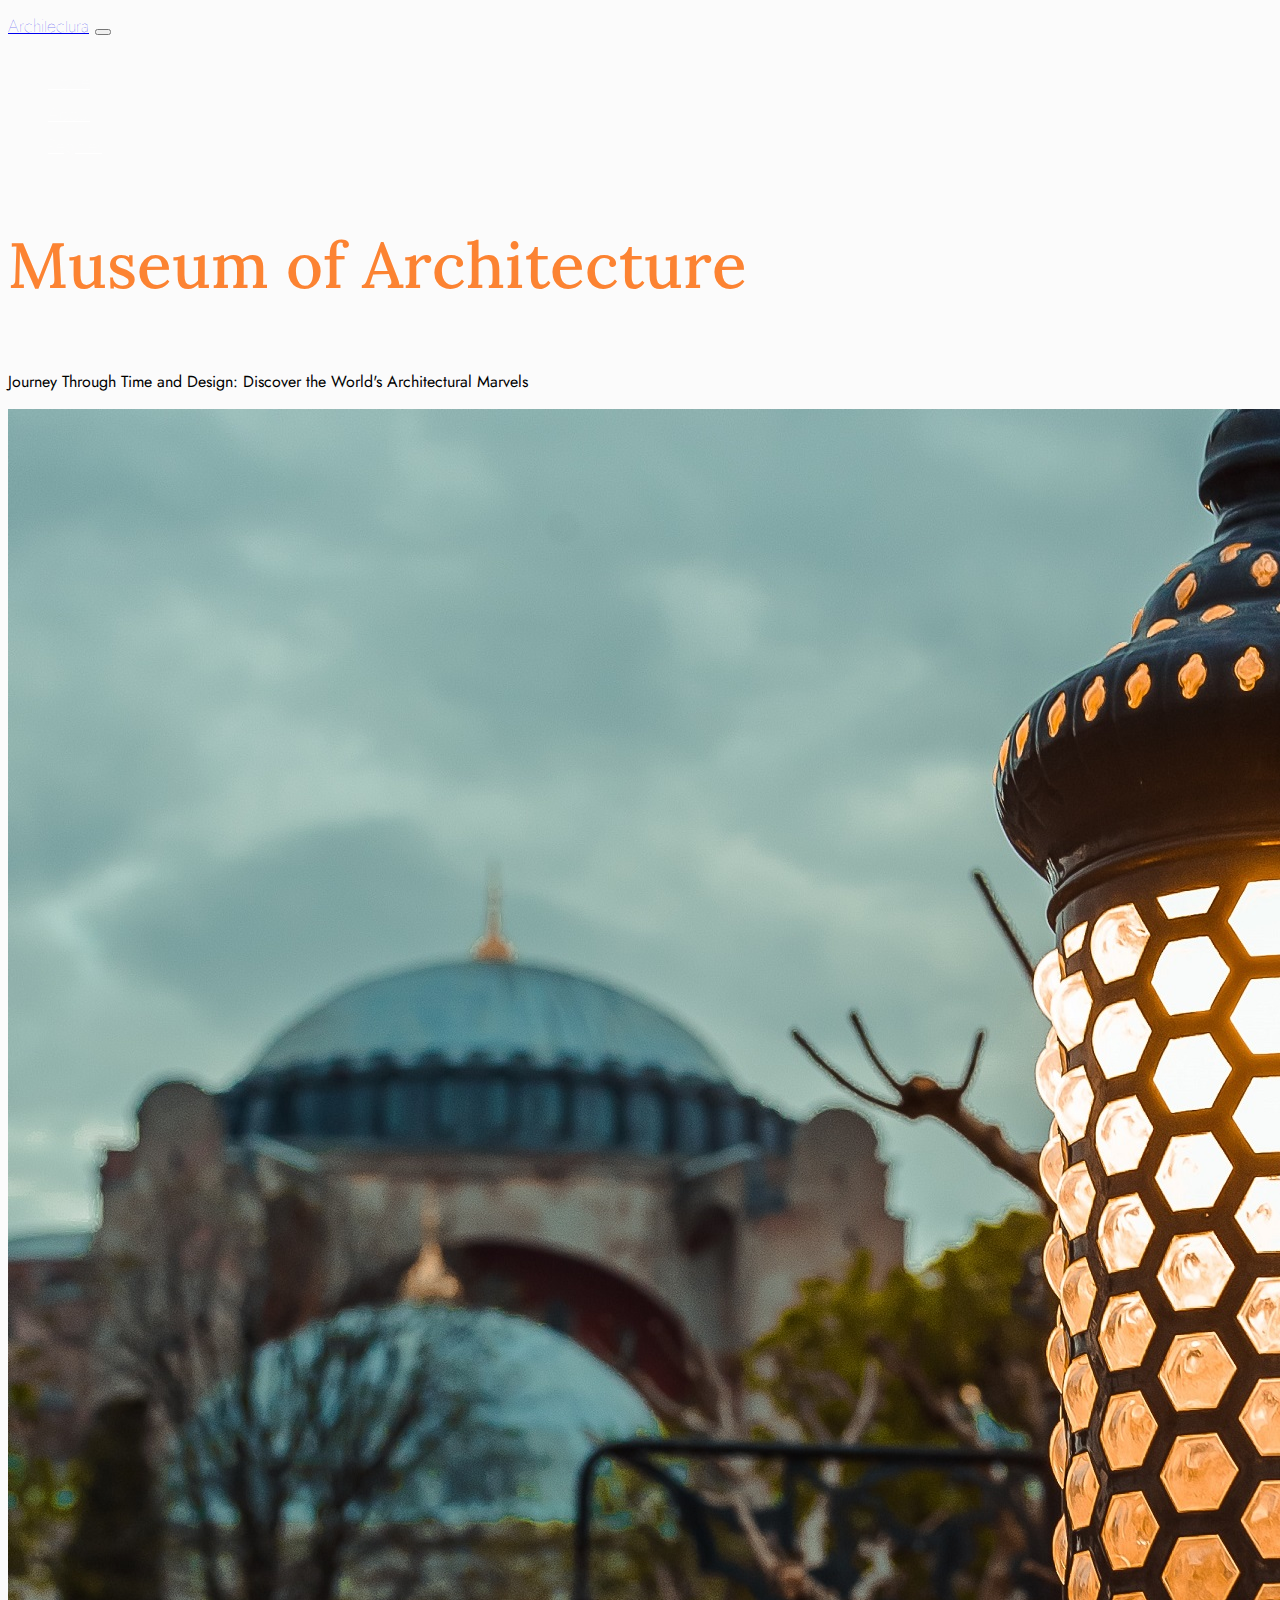
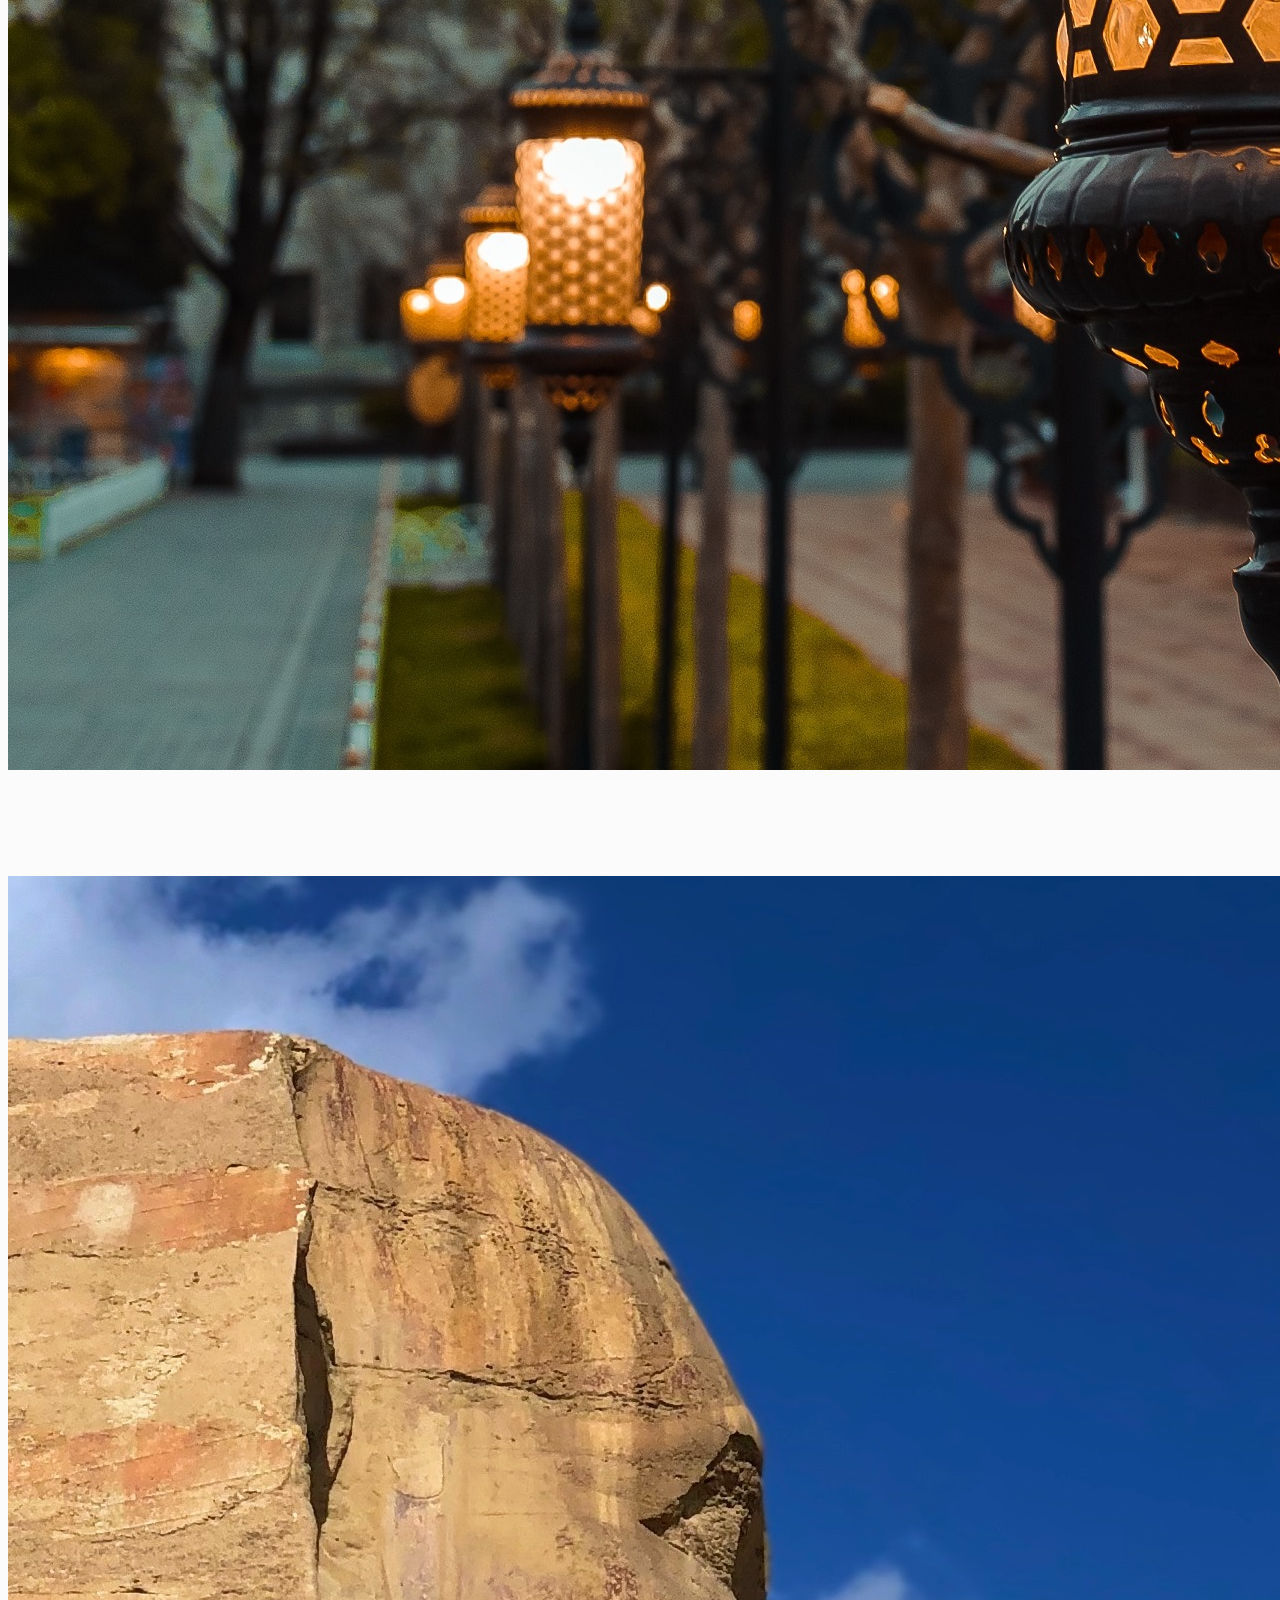
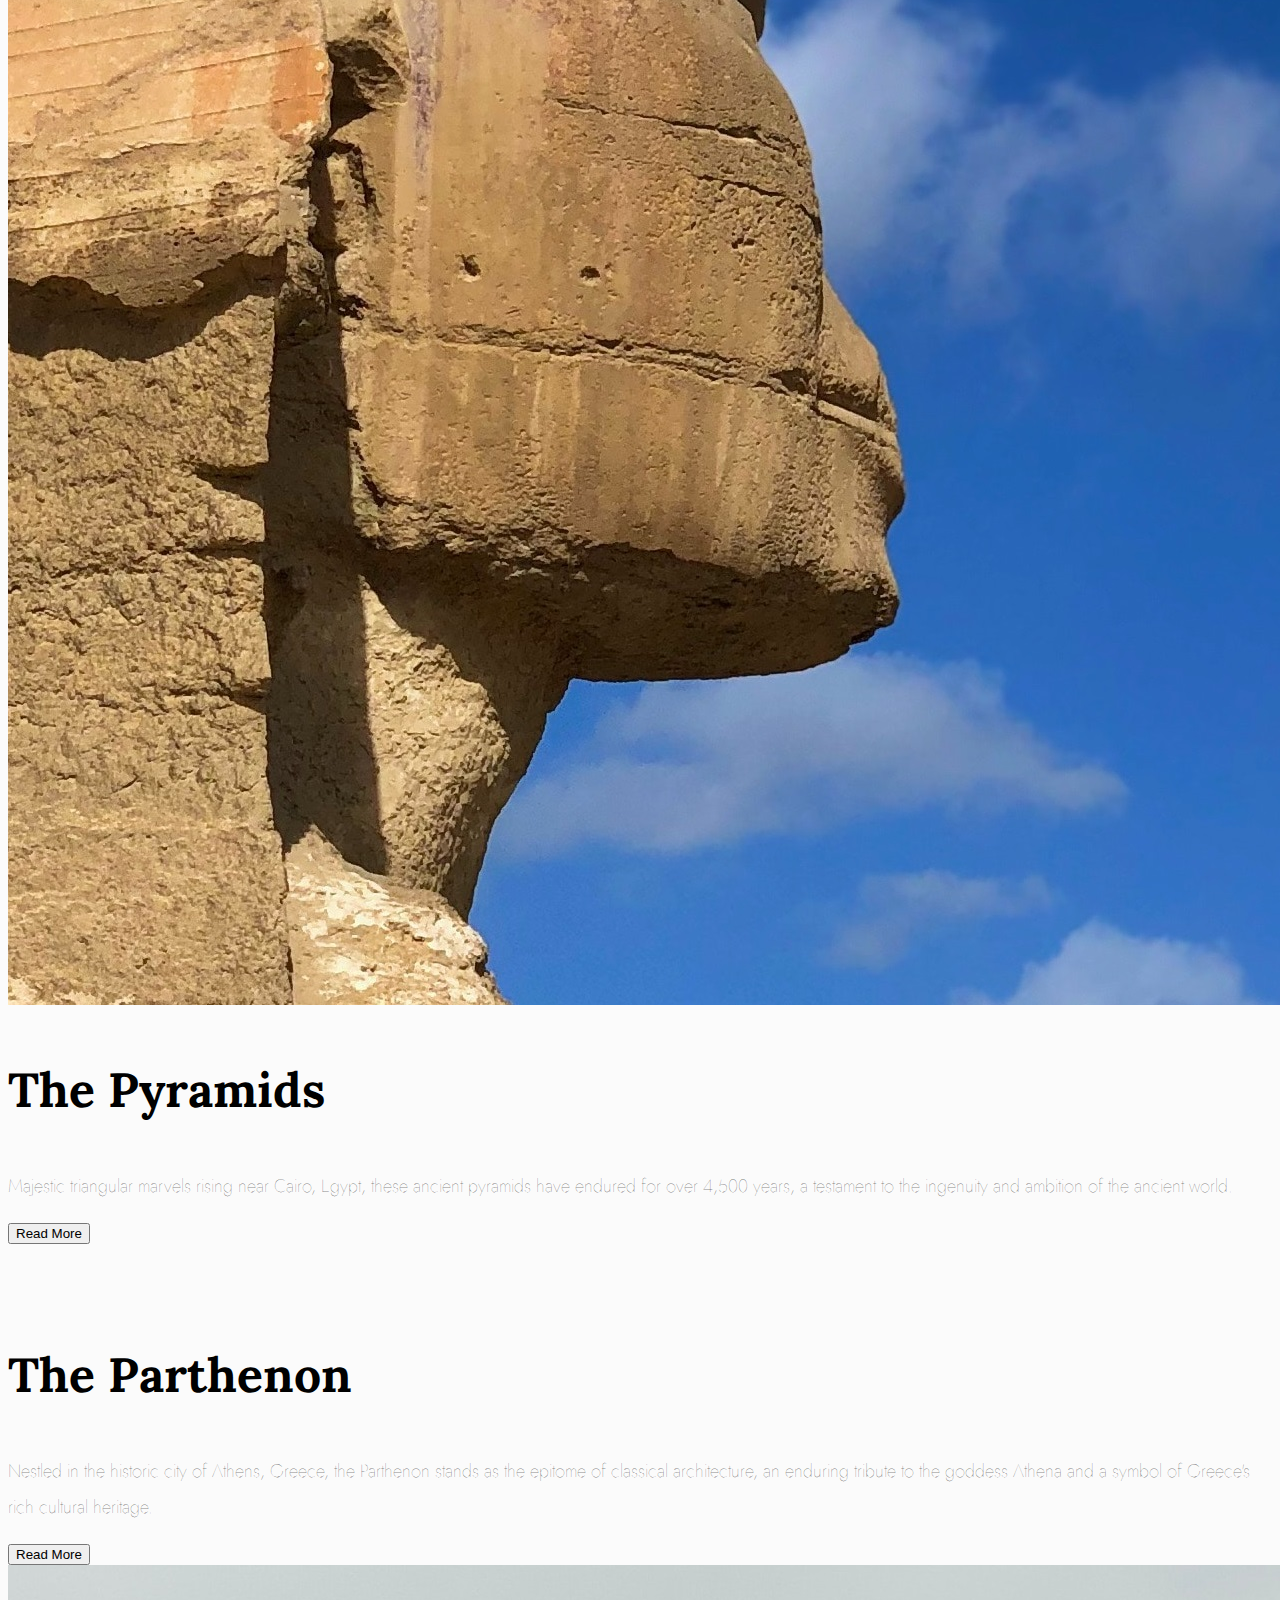
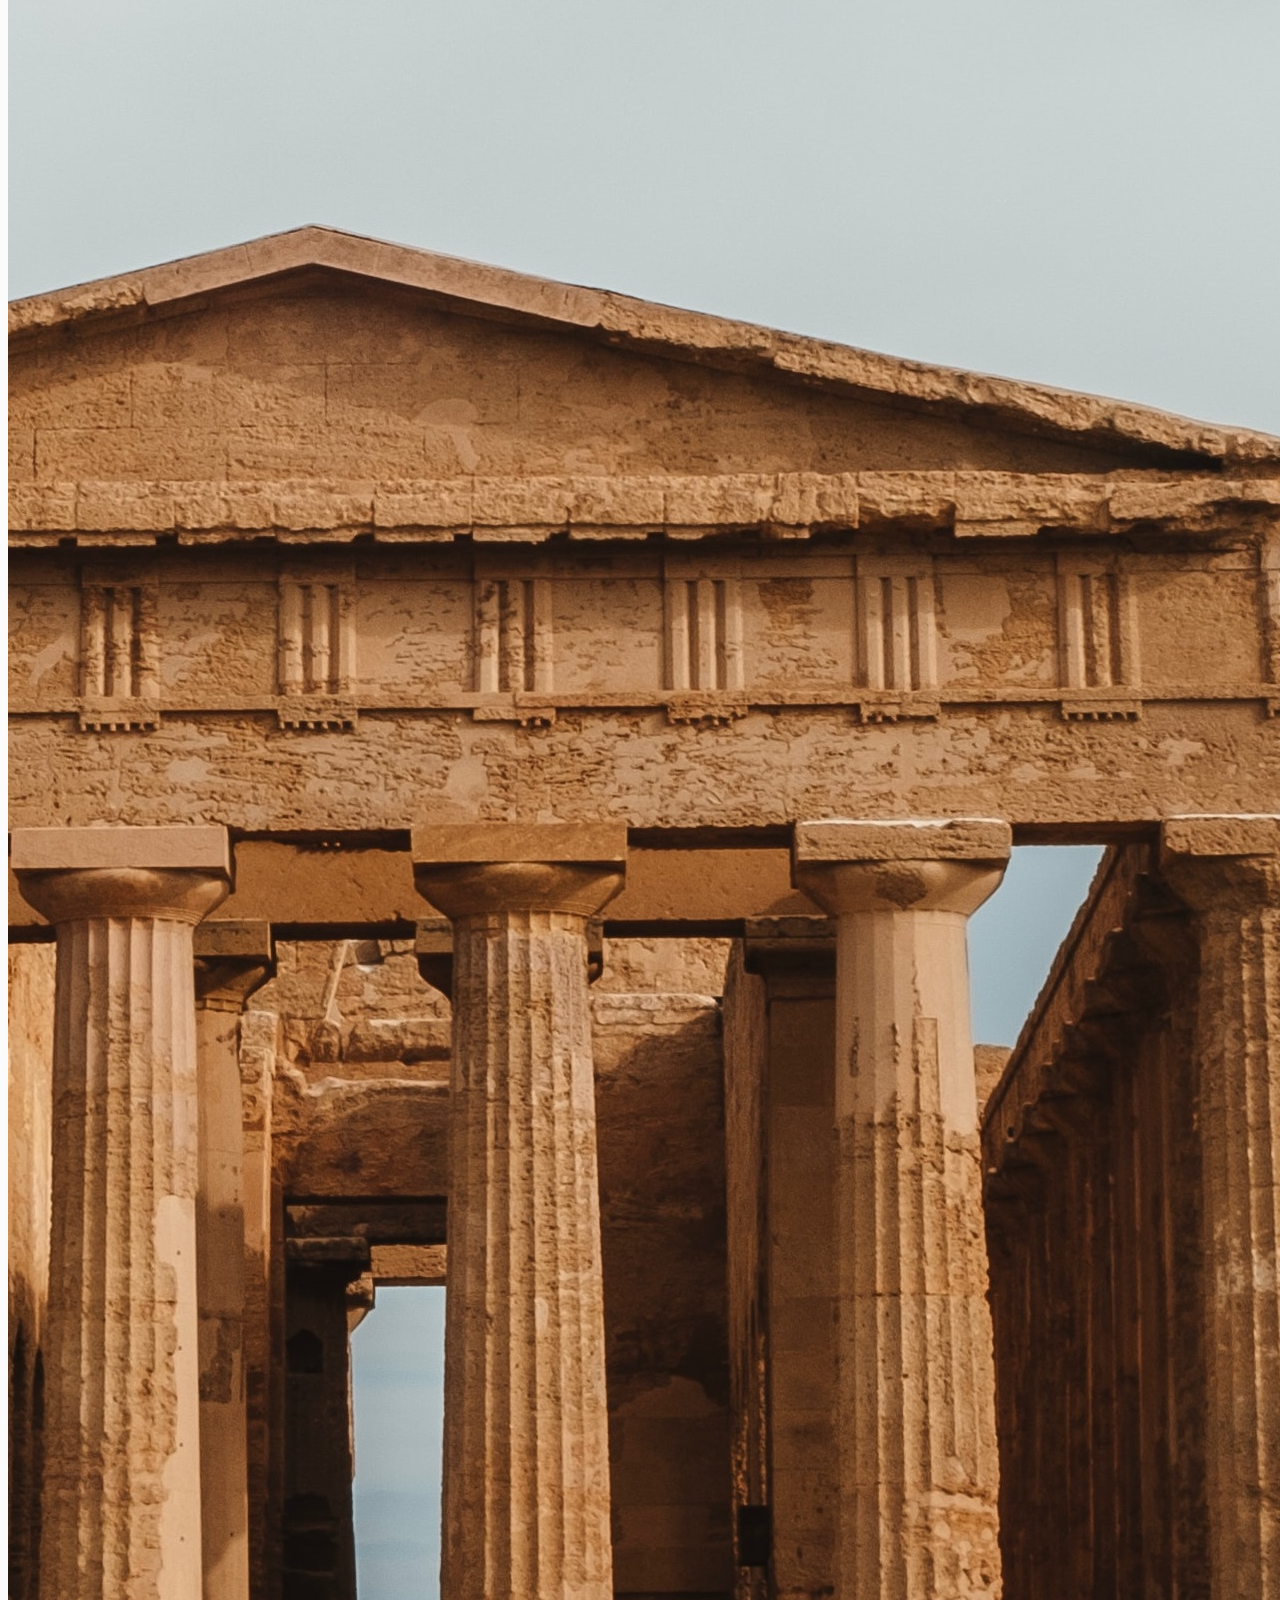
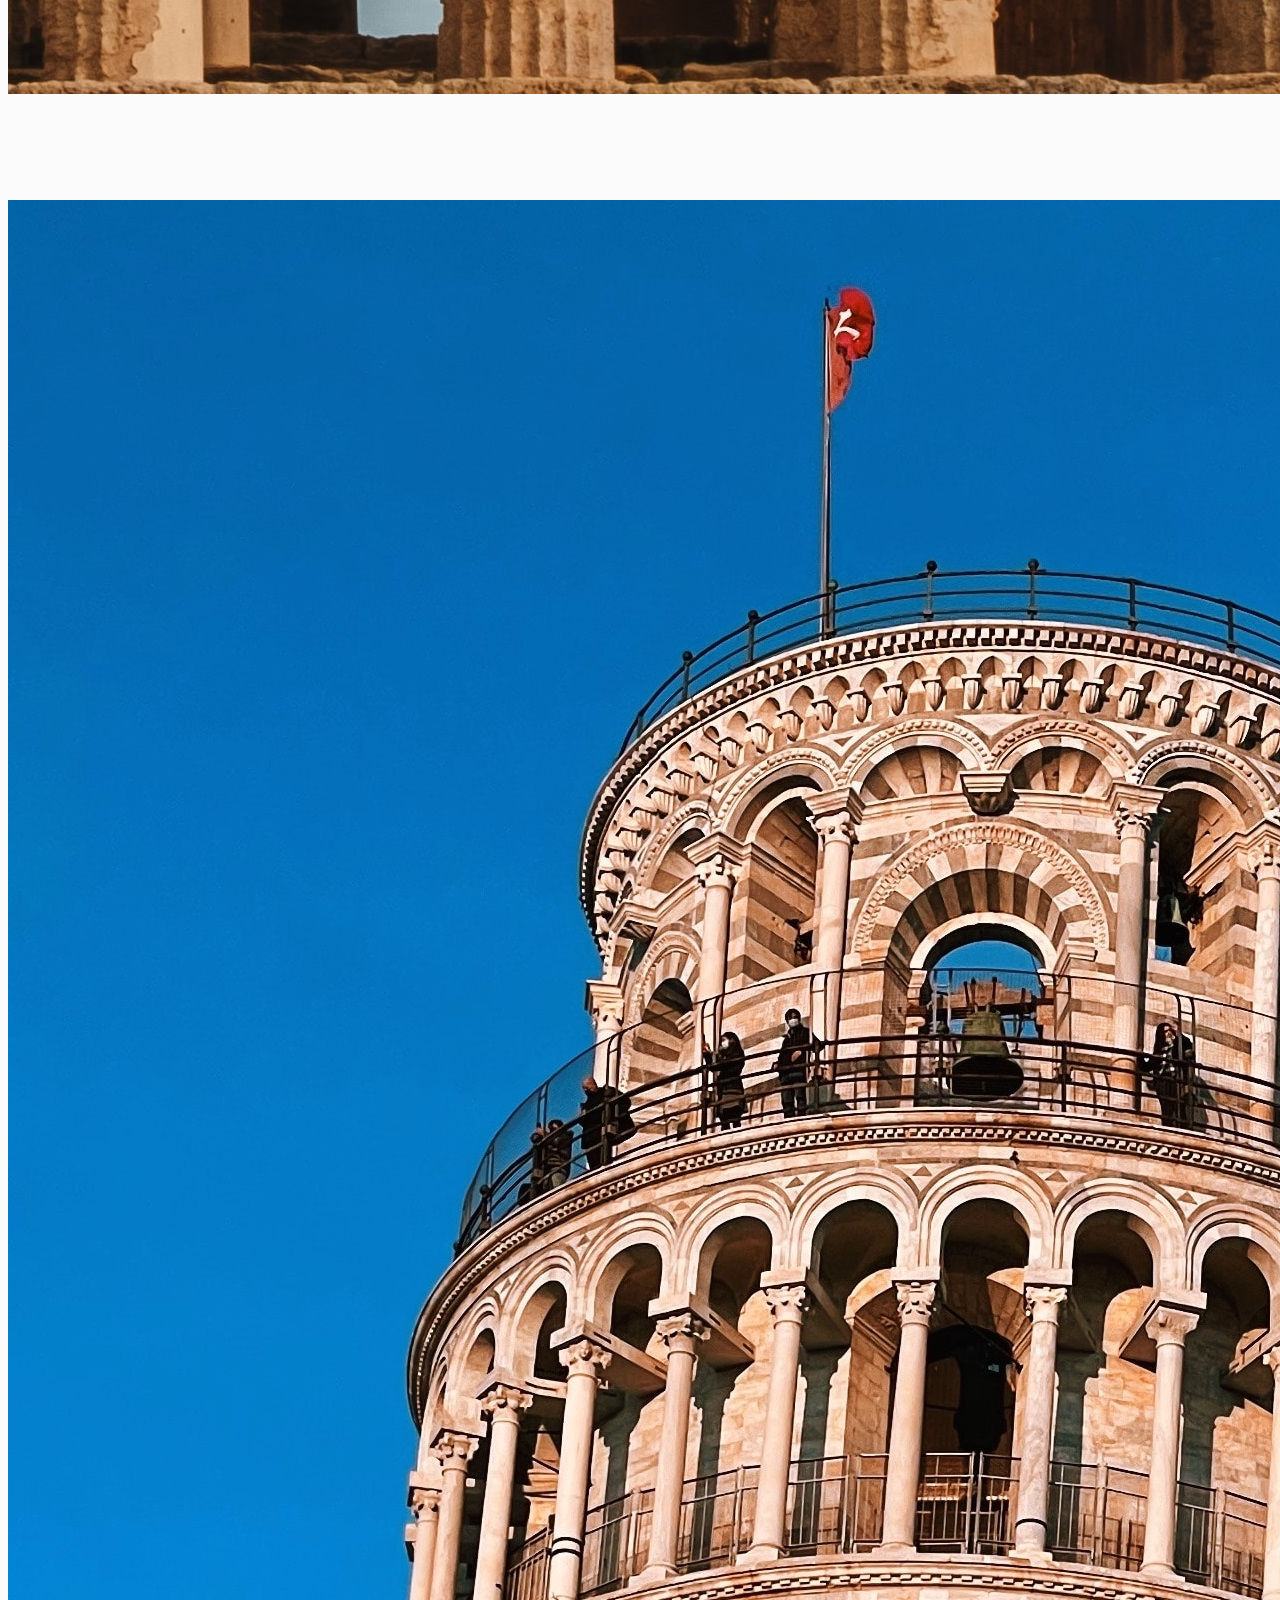
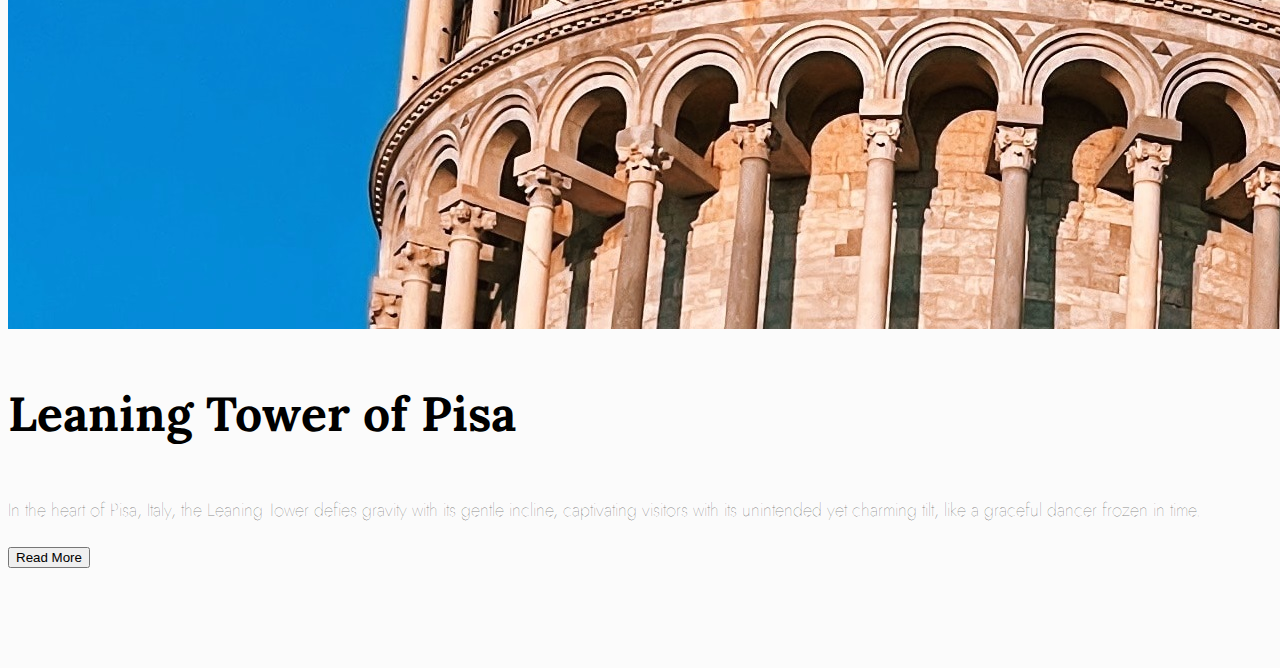
<file: index.html>
<!DOCTYPE html>
<html lang="en">
	<head>
		<!-- Required meta tags -->
		<meta charset="utf-8" />
		<meta
			name="viewport"
			content="width=device-width, initial-scale=1, shrink-to-fit=no" />

		<!-- Google Font -->
		<link
			href="https://fonts.googleapis.com/css?family=Nunito:200,300,400,700"
			rel="stylesheet" />

		<!-- Bootstrap CSS -->
		<link
			rel="stylesheet"
			href="https://stackpath.bootstrapcdn.com/bootstrap/4.1.3/css/bootstrap.min.css"
			integrity="sha384-MCw98/SFnGE8fJT3GXwEOngsV7Zt27NXFoaoApmYm81iuXoPkFOJwJ8ERdknLPMO"
			crossorigin="anonymous" />

		<!-- Custom CSS -->
		<link rel="stylesheet" href="app.css" />

		<title>Museum of Architecture</title>
	</head>

	<body>
		<nav
			id="mainNavbar"
			class="navbar navbar-dark navbar-expand-md py-0 fixed-top">
			<a href="#" class="navbar-brand">Architectura</a>
			<button
				class="navbar-toggler"
				data-toggle="collapse"
				data-target="#navLinks"
				aria-label="Toggle navigation">
				<span class="navbar-toggler-icon"></span>
			</button>
			<div class="collapse navbar-collapse" id="navLinks">
				<ul class="navbar-nav">
					<li class="nav-item">
						<a href="" class="nav-link">Home</a>
					</li>
					<li class="nav-item">
						<a href="./aboutme.html" class="nav-link">About</a>
					</li>
					<li class="nav-item">
						<a href="./form.html" class="nav-link">Register</a>
					</li>
				</ul>
			</div>
		</nav>

		<section class="container-fluid px-0">
			<div class="row align-items-center">
				<div class="col-lg-6">
					<div
						id="headingGroup"
						class="align-items-center d-none d-lg-block mt-auto mb-auto">
						<h3 class="m-auto">Museum of Architecture</h3>
						<p class="ml-auto mr-auto mt-3">
							Journey Through Time and Design: Discover the
							World's Architectural Marvels
						</p>
					</div>
				</div>
				<div class="col-lg-6">
					<img class="img-fluid" src="imgs/lamp.jpg" alt="" />
				</div>
			</div>
		</section>

		<section class="container-fluid px-0">
			<div class="row align-items-center content">
				<div class="col-md-6 order-2 order-md-1">
					<img src="imgs/pyramid-crop.jpg" alt="" class="img-fluid" />
				</div>
				<div class="col-md-6 text-center order-1 order-md-2">
					<div class="row justify-content-center">
						<div class="col-10 col-lg-8 blurb mb-5 mb-md-0">
							<h3 class="article-heading">The Pyramids</h3>
							<p class="lead mt-4">
								Majestic triangular marvels rising near Cairo,
								Egypt, these ancient pyramids have endured for
								over 4,500 years, a testament to the ingenuity
								and ambition of the ancient world.
							</p>
							<button class="btn btn-outline-secondary">Read More</button>
						</div>
					</div>
				</div>
			</div>
			<div class="row align-items-center content">
				<div class="col-md-6 text-center">
					<div class="row justify-content-center">
						<div class="col-10 col-lg-8 blurb mb-5 mb-md-0">
							<h3 class="article-heading">The Parthenon</h3>
							<p class="lead mt-4">
								Nestled in the historic city of Athens, Greece,
								the Parthenon stands as the epitome of classical
								architecture, an enduring tribute to the goddess
								Athena and a symbol of Greece's rich cultural
								heritage.
							</p>
							<button class="btn btn-outline-secondary">Read More</button>
						</div>
					</div>
				</div>
				<div class="col-md-6">
					<img src="imgs/parthenon.jpg" alt="" class="img-fluid" />
				</div>
			</div>
			<div class="row align-items-center content">
				<div class="col-md-6 order-2 order-md-1">
					<img src="imgs/pisa-crop.jpg" alt="" class="img-fluid" />
				</div>
				<div class="col-md-6 text-center order-1 order-md-2">
					<div class="row justify-content-center">
						<div class="col-10 col-lg-8 blurb mb-5 mb-md-0">
							<h3 class="article-heading">
								Leaning Tower of Pisa
							</h3>
							<p class="lead mt-4">
								In the heart of Pisa, Italy, the Leaning Tower
								defies gravity with its gentle incline,
								captivating visitors with its unintended yet
								charming tilt, like a graceful dancer frozen in
								time.
							</p>
							<button class="btn btn-outline-secondary">Read More</button>
						</div>
					</div>
				</div>
			</div>
		</section>
		<!-- Optional JavaScript -->
		<!-- jQuery first, then Popper.js, then Bootstrap JS -->
		<script
			src="https://code.jquery.com/jquery-3.3.1.slim.min.js"
			integrity="sha384-q8i/X+965DzO0rT7abK41JStQIAqVgRVzpbzo5smXKp4YfRvH+8abtTE1Pi6jizo"
			crossorigin="anonymous"></script>
		<script
			src="https://cdnjs.cloudflare.com/ajax/libs/popper.js/1.14.3/umd/popper.min.js"
			integrity="sha384-ZMP7rVo3mIykV+2+9J3UJ46jBk0WLaUAdn689aCwoqbBJiSnjAK/l8WvCWPIPm49"
			crossorigin="anonymous"></script>
		<script
			src="https://stackpath.bootstrapcdn.com/bootstrap/4.1.3/js/bootstrap.min.js"
			integrity="sha384-ChfqqxuZUCnJSK3+MXmPNIyE6ZbWh2IMqE241rYiqJxyMiZ6OW/JmZQ5stwEULTy"
			crossorigin="anonymous"></script>

		<script>
			$(function () {
				$(document).scroll(function () {
					var $nav = $("#mainNavbar");
					$nav.toggleClass(
						"scrolled",
						$(this).scrollTop() > $nav.height()
					);
				});
			});
		</script>
	</body>
</html>
</file>
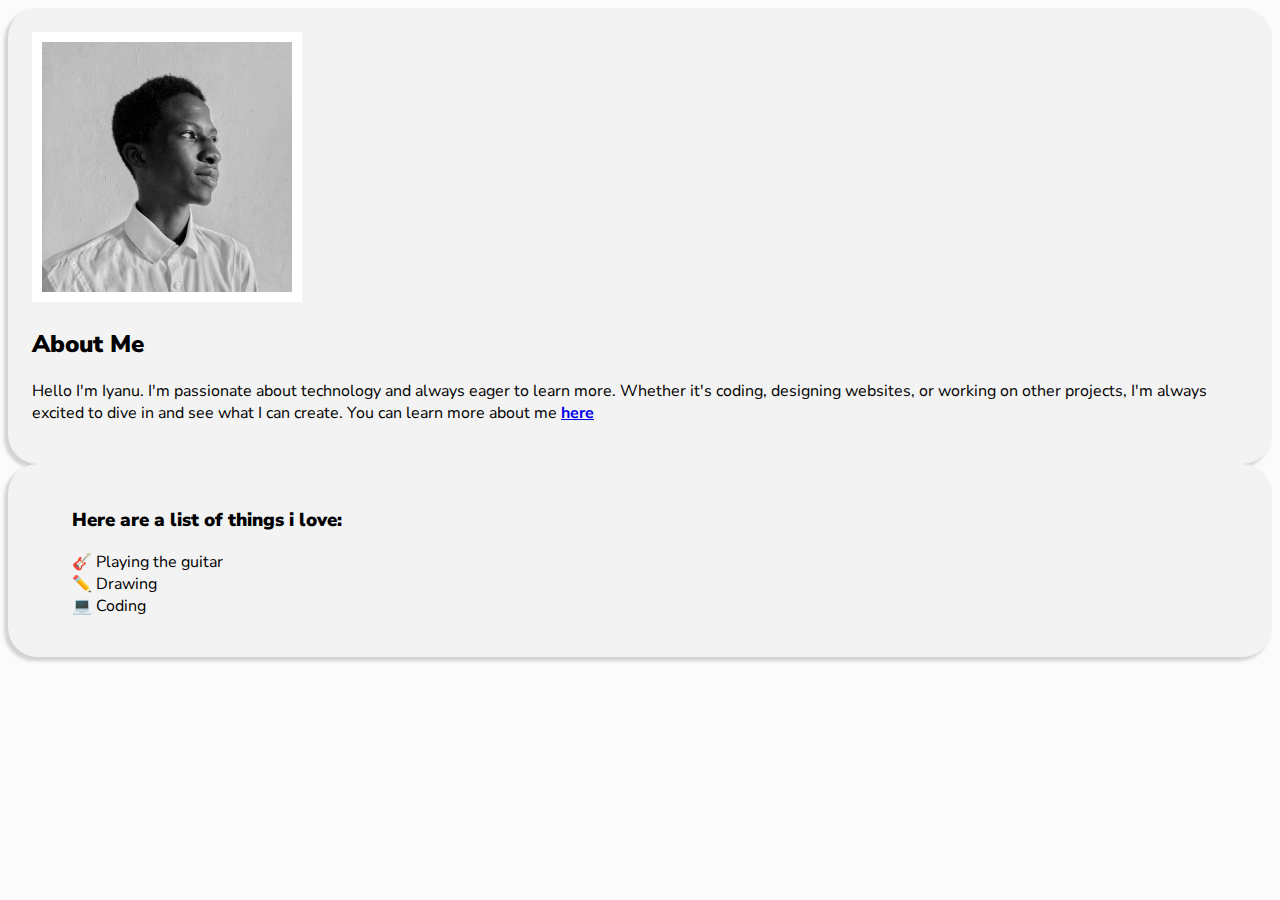
<file: aboutme.html>
<!DOCTYPE html>
<html lang="en">
	<head>
		<!-- Required meta tags -->
		<meta charset="utf-8" />
		<meta
			name="viewport"
			content="width=device-width, initial-scale=1, shrink-to-fit=no" />

		<!-- Google Font -->
		<link
			href="https://fonts.googleapis.com/css?family=Nunito:200,300,400,700"
			rel="stylesheet" />

		<!-- Bootstrap CSS -->
		<link
			rel="stylesheet"
			href="https://stackpath.bootstrapcdn.com/bootstrap/4.1.3/css/bootstrap.min.css"
			integrity="sha384-MCw98/SFnGE8fJT3GXwEOngsV7Zt27NXFoaoApmYm81iuXoPkFOJwJ8ERdknLPMO"
			crossorigin="anonymous" />

		<!-- Custom CSS -->
		<link rel="stylesheet" href="app.css" />

		<title>About Me</title>
	</head>
	<body class="container h-100">
		<div class="group row w-75 mt-5 ml-auto mr-auto">
			<img
				class="profile-img rounded-circle"
				src="./imgs/profile.jpg"
				alt="" />
			<div class="col ml-4 mt-auto mb-auto">
				<h2><b>About Me</b></h2>

				<p>
					Hello I'm Iyanu. I'm passionate about technology and always eager to learn
					more. Whether it's coding, designing websites, or working on
					other projects, I'm always excited to dive in and see what I
					can create. You can learn more about me <a href="http://twitter.com/iyanu_0luwa"><b>here</b></a>
				</p>
			</div>
		</div>
		<div class="group w-75 mt-5 mb-5 ml-auto mr-auto">
			<ul>
				<h3 class="mb-2"><b>Here are a list of things i love:</b></h3>
				<li>🎸 Playing the guitar</li>
				<li>✏️ Drawing</li>
				<li>💻 Coding</li>
			</ul>
		</div>

        
	</body>
</html>
</file>
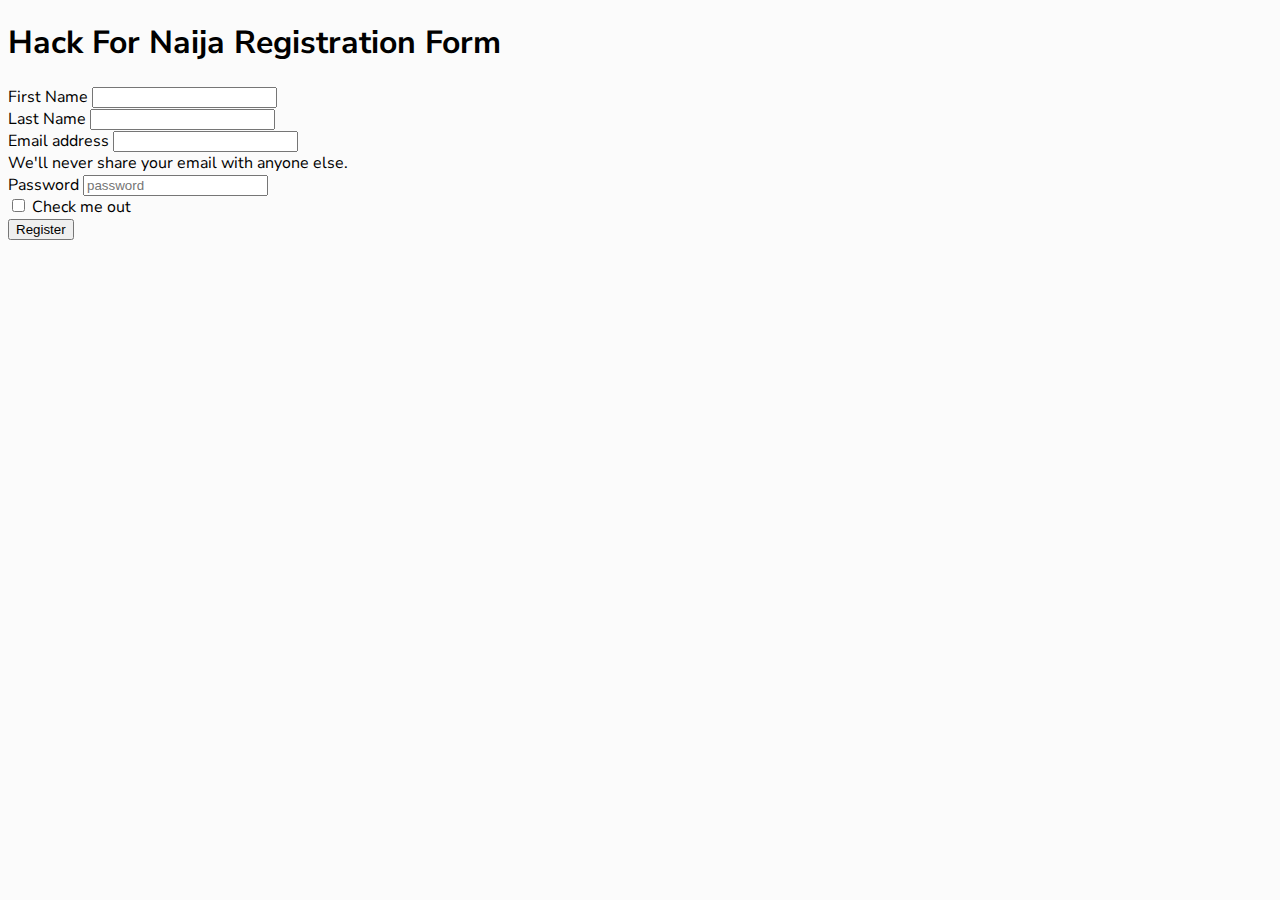
<file: form.html>
<!DOCTYPE html>
<html lang="en">
	<head>
		<!-- Required meta tags -->
		<meta charset="utf-8" />
		<meta
			name="viewport"
			content="width=device-width, initial-scale=1, shrink-to-fit=no" />

		<!-- Google Font -->
		<link
			href="https://fonts.googleapis.com/css?family=Nunito:200,300,400,700"
			rel="stylesheet" />

		<!-- Bootstrap CSS -->
		<link
			rel="stylesheet"
			href="https://stackpath.bootstrapcdn.com/bootstrap/4.1.3/css/bootstrap.min.css"
			integrity="sha384-MCw98/SFnGE8fJT3GXwEOngsV7Zt27NXFoaoApmYm81iuXoPkFOJwJ8ERdknLPMO"
			crossorigin="anonymous" />

		<!-- Custom CSS -->
		<link rel="stylesheet" href="app.css" />

		<title>Museum of Architecture</title>
	</head>
	<body>
		<form class="container mt-3">
			<h1 class="display-4 px">Hack For Naija Registration Form</h1>
			<div class="mb-3 container-fluid">
				<div class="row">
					<div class="col px-0 pr-2">
						<label for="exampleInputEmail1" class="form-label"
							>First Name</label
						>
						<input
							type="text"
							class="form-control"
							id="exampleInputEmail1"
							aria-describedby="emailHelp" />
					</div>
					<div class="col px-0 pl-2">
						<label for="exampleInputEmail1" class="form-label"
							>Last Name</label
						>
						<input
							type="text"
							class="form-control"
							id="exampleInputEmail1"
							aria-describedby="emailHelp" />
					</div>
				</div>
			</div>

            <div class="mb-3 container-fluid px-0">
					<div class="px-0 mb-2">
						<label for="exampleInputEmail1" class="form-label"
							>Email address</label
						>
						<input
							type="email"
							class="form-control"
							id="exampleInputEmail1"
							aria-describedby="emailHelp" />
						<div id="emailHelp" class="form-text">
							We'll never share your email with anyone else.
						</div>
					</div>
					<div>
						<label for="exampleInputEmail1" class="form-label"
							>Password</label
						>
						<input
							type="password"
							class="form-control"
							id="exampleInputPassword1"
                            placeholder="password"
							 />
					</div>
			</div>
            
			
			<div class="mb-3 form-check">
				<input
					type="checkbox"
					class="form-check-input"
					id="exampleCheck1" />
				<label class="form-check-label" for="exampleCheck1"
					>Check me out</label
				>
			</div>
			<button type="submit" class="btn btn-success">Register</button>
		</form>
	</body>
</html>
</file>
<file: app.css>
@import url("https://fonts.googleapis.com/css2?family=Jost:wght@400;500;700&family=Lora:ital,wght@0,400;0,500;0,700;1,400;1,500;1,700&family=Nunito+Sans:opsz,wght@6..12,400;6..12,500;6..12,800;6..12,900&display=swap");

*{
	list-style: none;
}
body {
	background: #fbfbfb;
	font-family: "Nunito", sans-serif;
    font-family: 'Jost', sans-serif;
    font-family: 'Lora', serif;
    font-family: 'Nunito Sans', sans-serif;
}

.blurb h2 {
    font-family: 'Lora';
	font-weight: 550;
	font-size: 4rem;
}

.blurb p {
	font-family: 'Jost';
	font-weight: 100;
	font-size: 1.125rem;
	line-height: 2;
}

.content {
	margin-top: 100px;
	margin-bottom: 100px;
}

#mainNavbar {
	font-size: 1.5rem;
	font-weight: 100;
}

#mainNavbar .nav-link {
	color: white;
}

#mainNavbar .nav-link:hover {
	color: #ea1c2c;
}

#mainNavbar .navbar-brand, .nav-link {
    font-family: 'Jost';
	font-size: 1.1rem;
}

#headingGroup span {
	color: #ea1c2c;
}

#headingGroup h3 {
    width: 70%;
    font-family: 'Lora';
	font-weight: 500;
	font-size: 4rem;
    color: #fc8332;
}

#headingGroup p {
    width: fit-content;
    font-family: 'Jost';
    max-width: 70%;
}

.navbar.scrolled {
	background: rgb(90, 103, 126);
	transition: background 500ms;
}

.article-heading {
    font-family: 'Lora';
    font-size: 3rem;
}

#blue {
    color: #0e68c8;
}

.profile-img {
	border: 10px solid white;
	max-height: 250px;
	max-width: 250px;
}

.group {
	padding: 1.5em;
	border-radius: 30px;
	background: #f3f3f3;
	box-shadow: rgba(16, 16, 16, 0.17) -3.2px 3.2px 3.2px;
}

@media (max-width: 1200px) {
	#headingGroup h1 {
		font-weight: 100;
		font-size: 3rem;
	}
	.blurb h2 {
		font-size: 2rem;
	}
}
</file>
